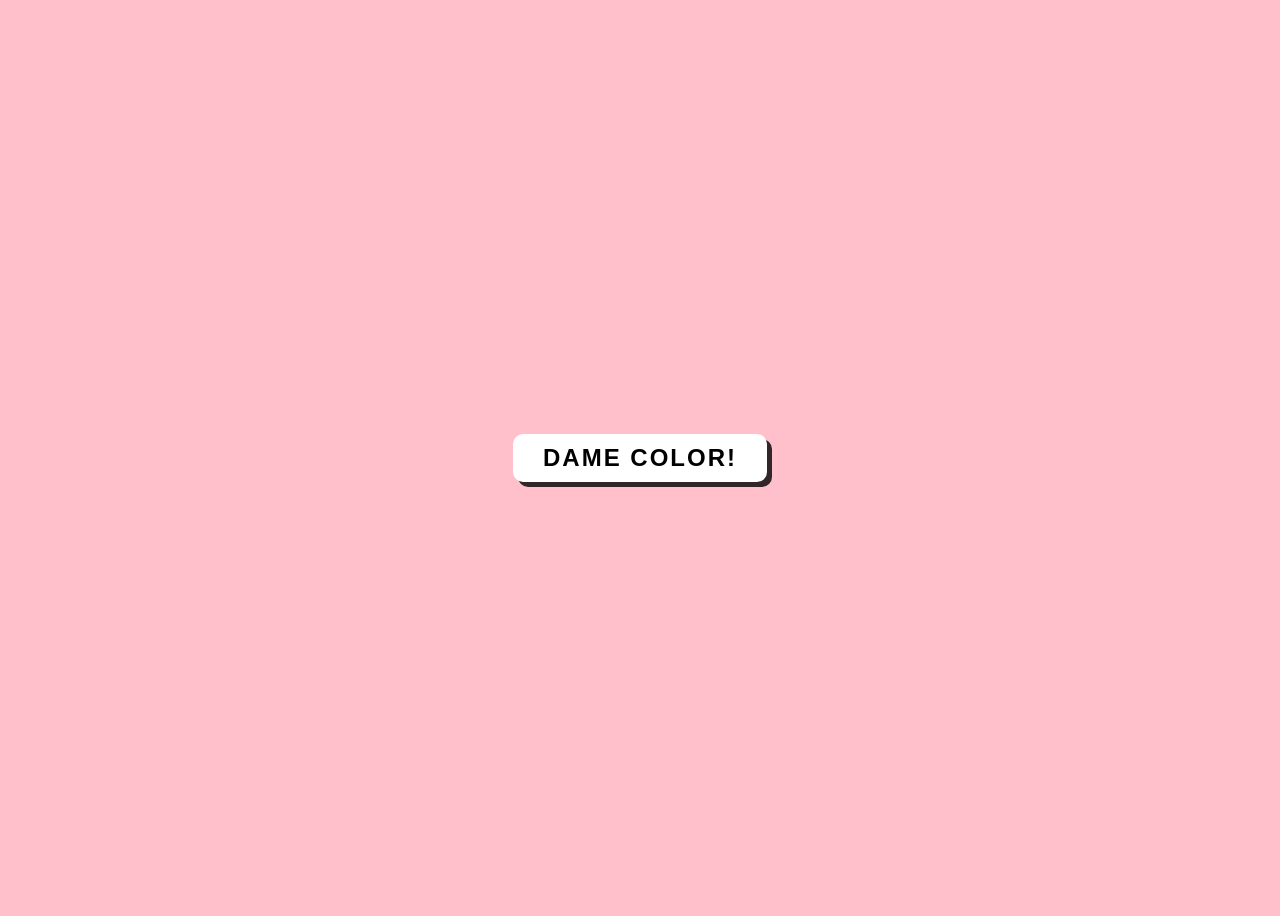
<file: evidencias/01-Dom/index.html>
<!DOCTYPE html>
<html lang="en">
<head>
    <meta charset="UTF-8">
    <meta http-equiv="X-UA-Compatible" content="IE=edge">
    <meta name="viewport" content="width=device-width, initial-scale=1.0">
    <link rel="stylesheet" href="./css/style.css">
    <title>Manejo del DOM</title>
</head>
<body>
    <button class="btn">Dame Color!</button>
    <script src="./js/scrip.js"></script>
    
</body>
</html>
</file>
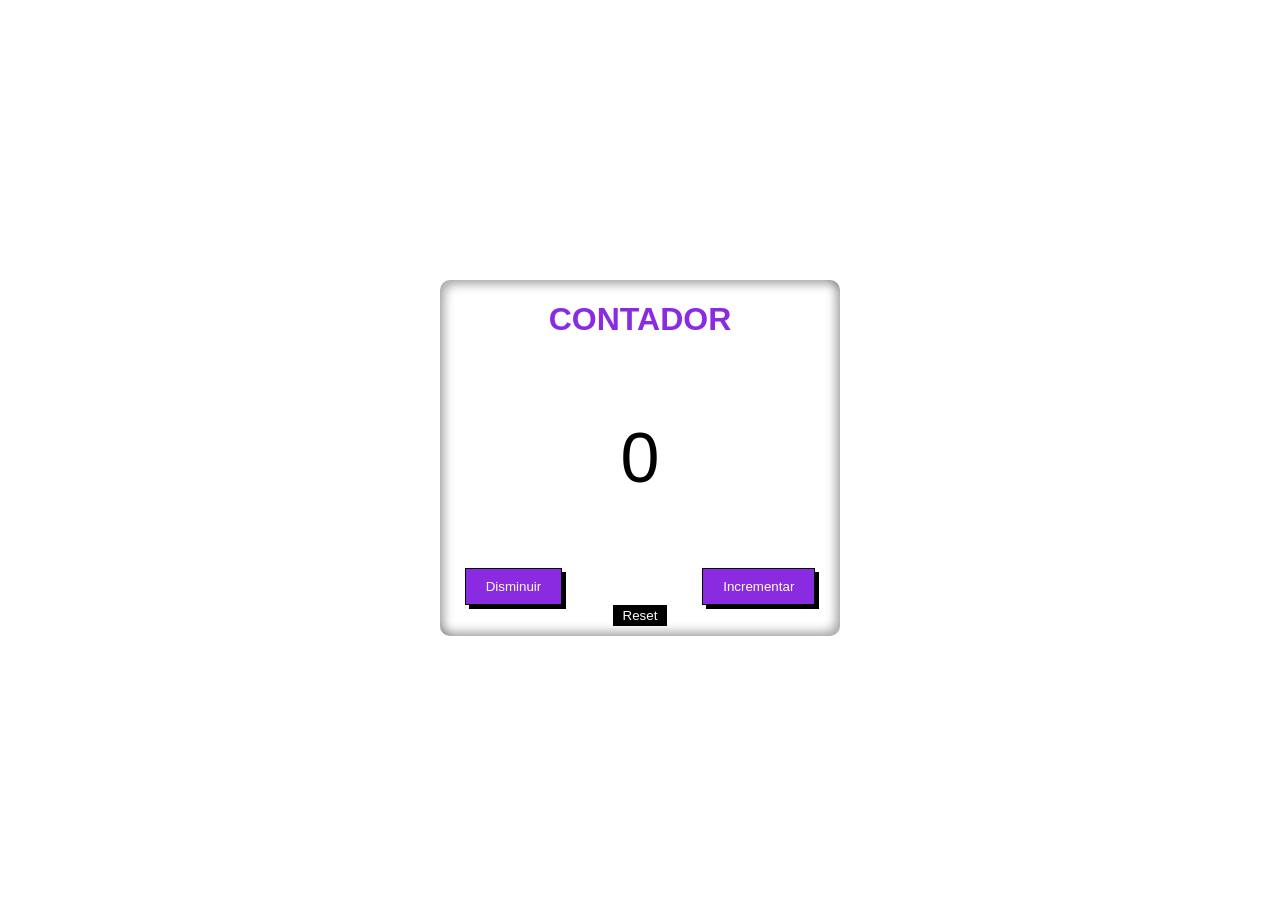
<file: evidencias/02-Dom/index.html>
<!DOCTYPE html>
<html lang="en">
<head>
    <meta charset="UTF-8">
    <meta name="viewport" content="width=device-width, initial-scale=1.0">
    <title>Manejo del DOM</title>
    <link rel="stylesheet" href="./Css/style.css"

    
   
</head>
<body>
    <div class="conatiner">
        <h1>Contador</h1>
        <p class="contar">0</p>
        <div class="contadores">
            <button class="btn dis">Disminuir</button>
            <button class="btn inc">Incrementar</button>
        </div>
        <button class="reset">Reset</button>
    </div>
    <script src="./Js/scrip.js"></script>
    
</body>
</html>
</file>
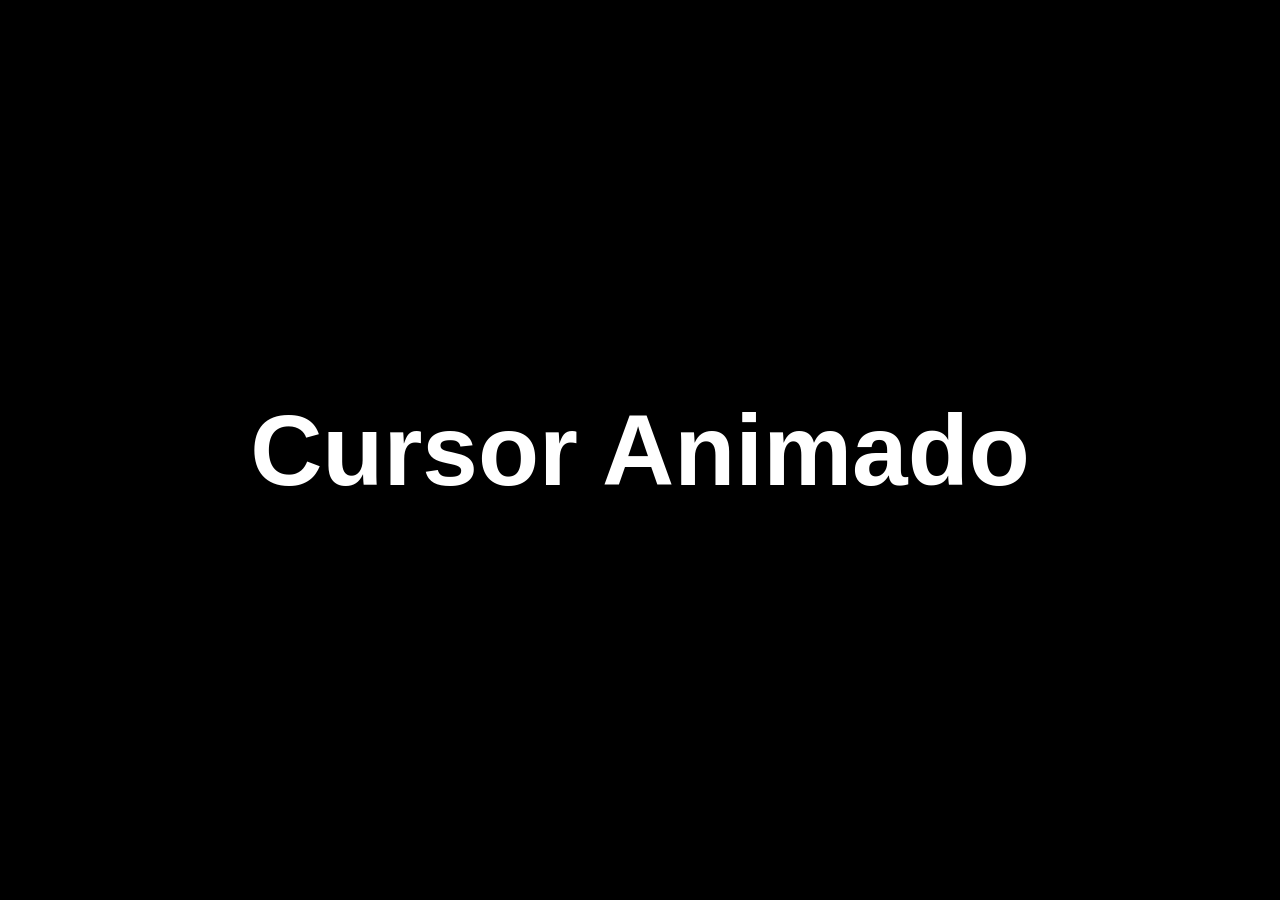
<file: evidencias/04-Dom/index.html>
<!DOCTYPE html>
<html lang="en">
<head>
    <meta charset="UTF-8">
    <meta http-equiv="X-UA-Compatible" content="IE=edge">
    <meta name="viewport" content="width=device-width, initial-scale=1.0">
    <title>Animacion de Cursor</title>
    <link rel="stylesheet" href="./Css/style.css">
</head>
<body>
    <div class="cursor"></div>
    <div class="context"></div>
        <h1>Cursor Animado</h1>
    </div>
    <script src="./Js/scrip.js"></script>
</body>
</html>
</file>
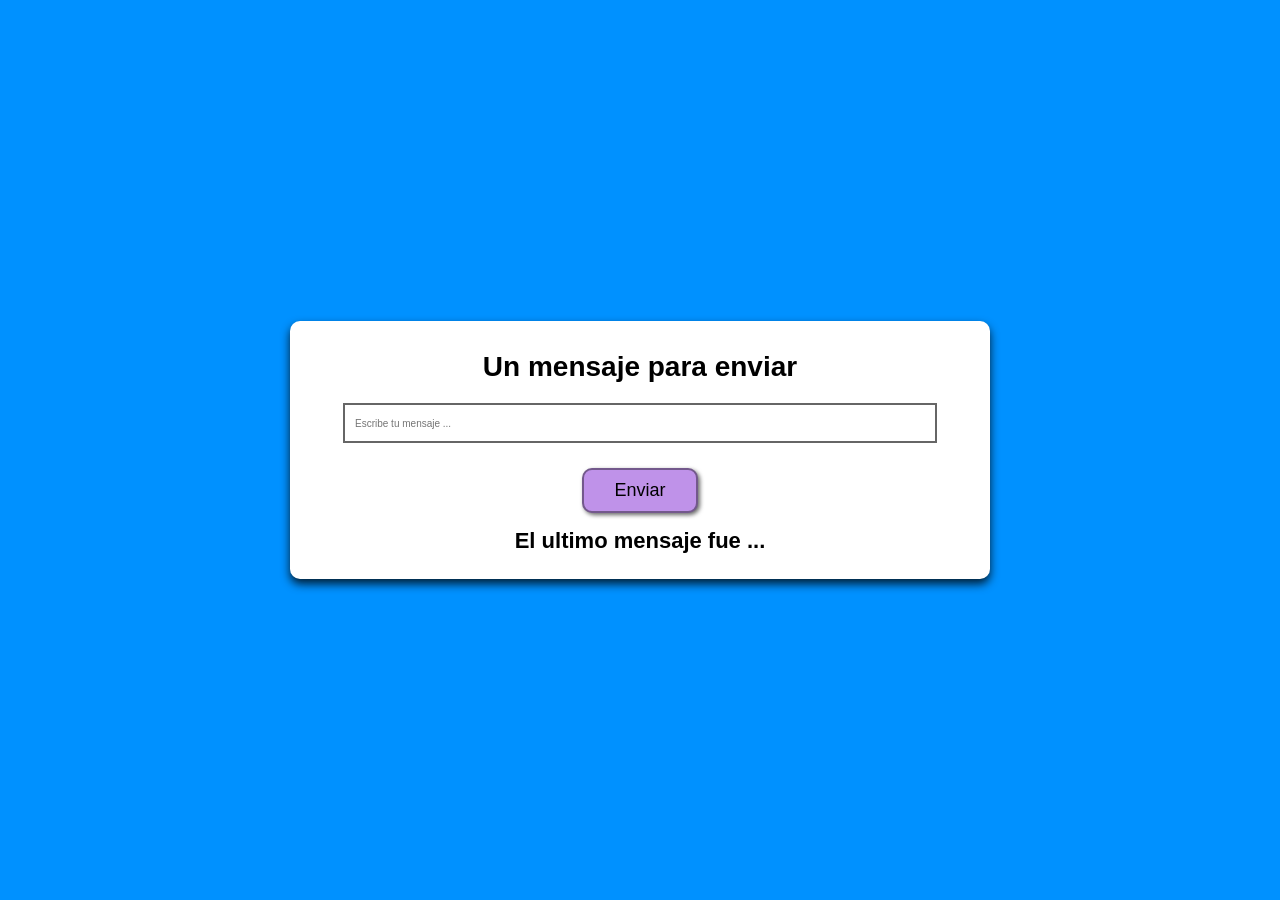
<file: evidencias/08-Dom/index.html>
<!DOCTYPE html>
<html lang="en">
<head>
    <meta charset="UTF-8">
    <meta http-equiv="X-UA-Compatible" content="IE=edge">
    <meta name="viewport" content="width=device-width, initial-scale=1.0">
    <title>Un mensaje para ti</title>
    <link rel="stylesheet" href="./css/style.css">
</head>
<body>
    <div class="container">
        <h1>Un mensaje para enviar</h1>
        <input type="text" value="" placeholder="Escribe tu mensaje ...">
        <div class="btn"> Enviar</div>
        <p class="error">Por favor escribe un mensaje!</p>
        <h3> El ultimo mensaje fue ...</h3>
        <p class="message"></p>
    </div>
    <script src="./js/script.js"></script>
    
</body>
</html>
</file>
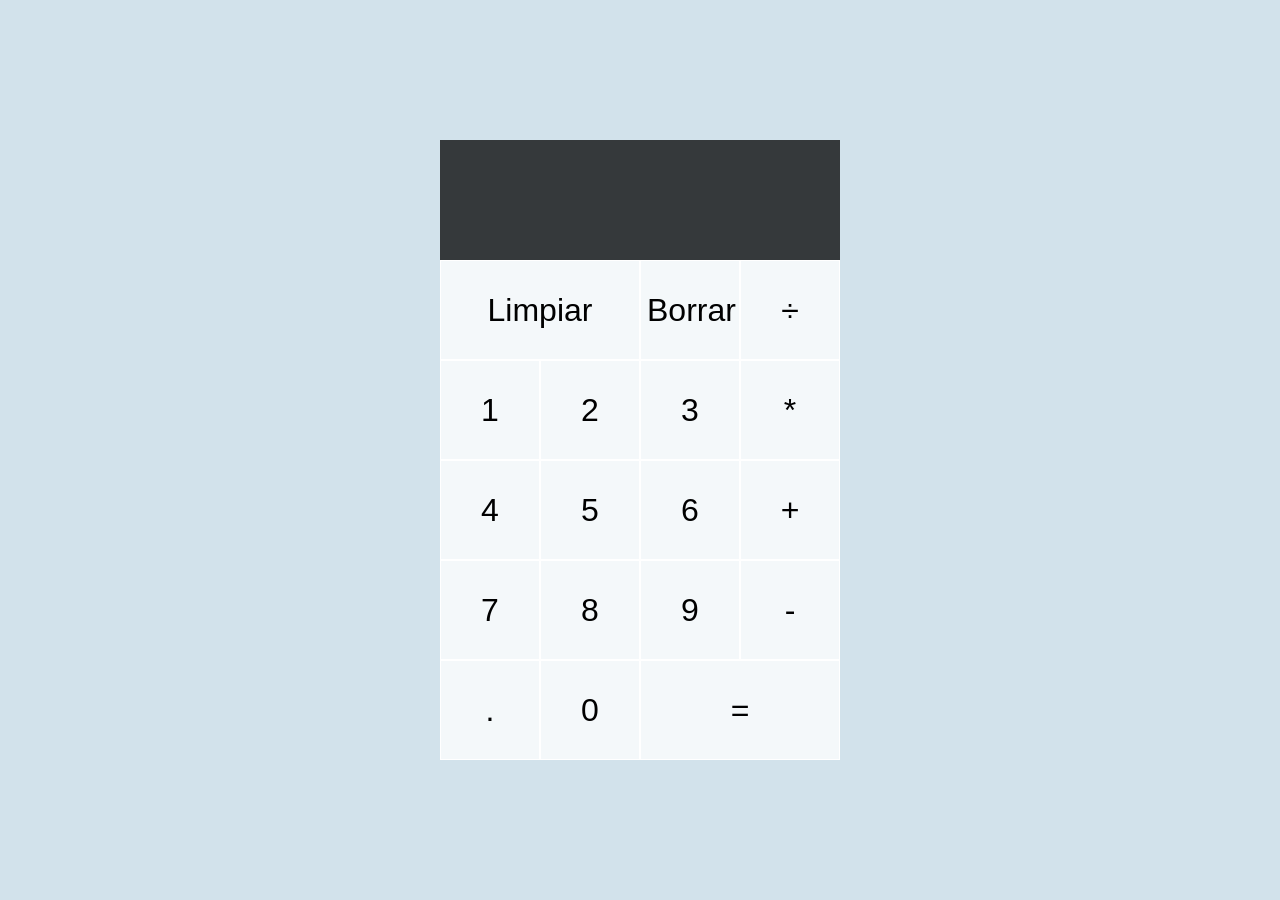
<file: evidencias/10-Dom/index.html>
<!DOCTYPE html>
<html lang="en">
<head>
    <meta charset="UTF-8">
    <meta http-equiv="X-UA-Compatible" content="IE=edge">
    <meta name="viewport" content="width=device-width, initial-scale=1.0">
    <link rel="stylesheet" href="./css/style.css">
    <title>Calculadora</title>
</head>
<body>
    <div class="calculator-grid">
    <div class="output">
        <div data-previuos-operand class="previous-operand"></div>
        <div data-current-operand class="current-operand"></div>
    </div>
    <button data-all-clear class="span-two">Limpiar</button>
    <button data-delete>Borrar</button>
    <button data-operation>÷</button>
    <button data-number>1</button>
    <button data-number>2</button>
    <button data-number>3</button>
    <button data-operation>*</button>
    <button data-number>4</button>
    <button data-number>5</button>
    <button data-number>6</button>
    <button data-operation>+</button>
    <button data-number>7</button>
    <button data-number>8</button>
    <button data-number>9</button>
    <button data-operation>-</button>
    <button data-number>.</button>
    <button data-number>0</button>
    <button data-equals class="span-two">=</button>
    </div>
    <script src="./js/scrip.js"></script>
</body>
</html>
</file>
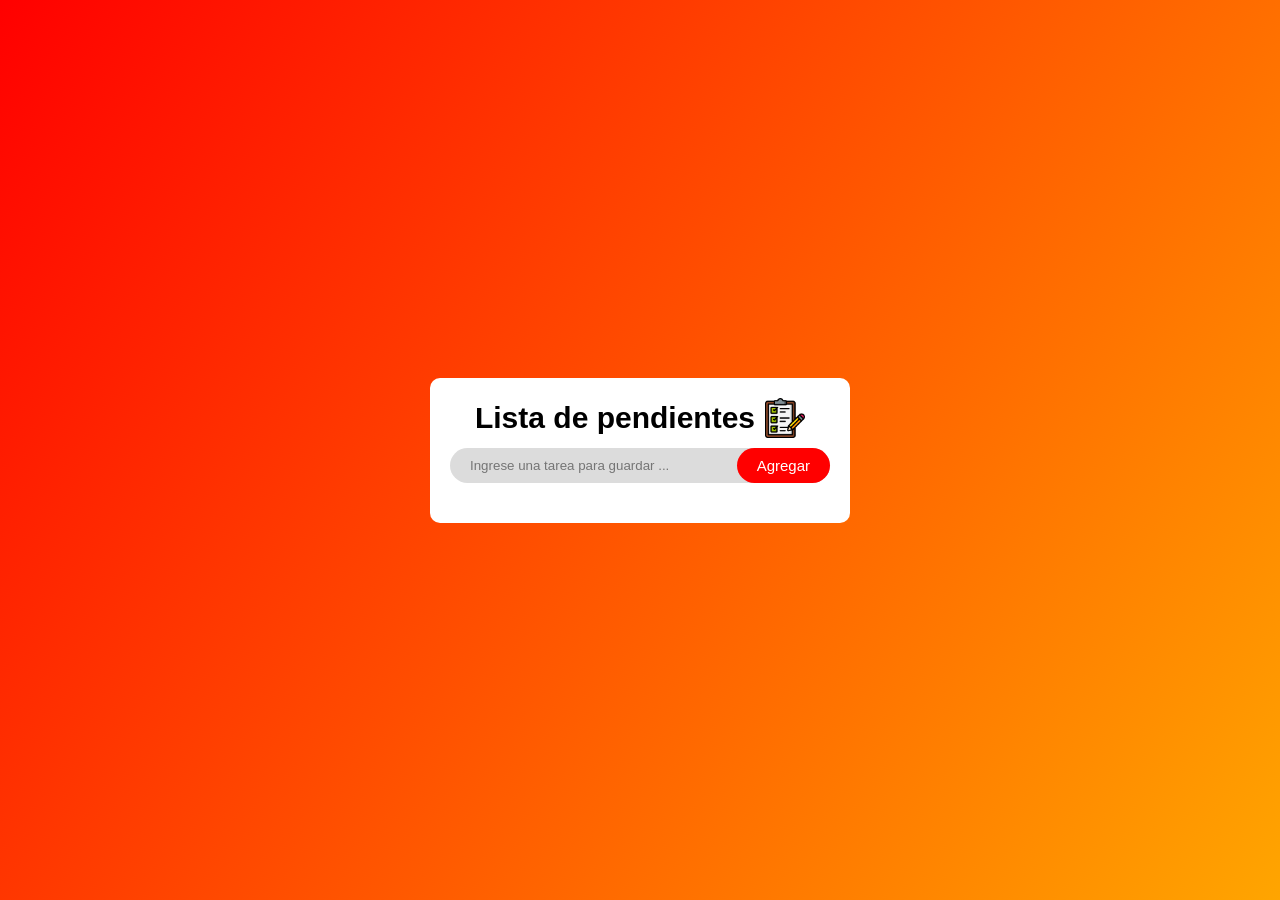
<file: evidencias/11-Dom/index.html>
<!DOCTYPE html>
<html lang="en">
<head>
    <meta charset="UTF-8">
    <meta name="viewport" content="width=device-width, initial-scale=1.0">
    <meta http-equiv="X-UA-Compatible" content="ie=edge">
    <link rel="stylesheet" href="./css/style.css">
    <title>Lista de tareas</title>
</head>
<body>
    <div class="container">
        <div class="title"> Lista de pendientes <img src="./img/icon.png" alt=""></div>
        <div class="todo-list-bar">
            <input type="text" id="task" placeholder="Ingrese una tarea para guardar ..." autocomplete="off">
            <button onclick="clicked()" class="addBtn">Agregar</button>
        </div>
        <ul class="list">
        </ul>
    </div>
    
</body>
<script src="./js/script.js"></script>
</html>
</file>
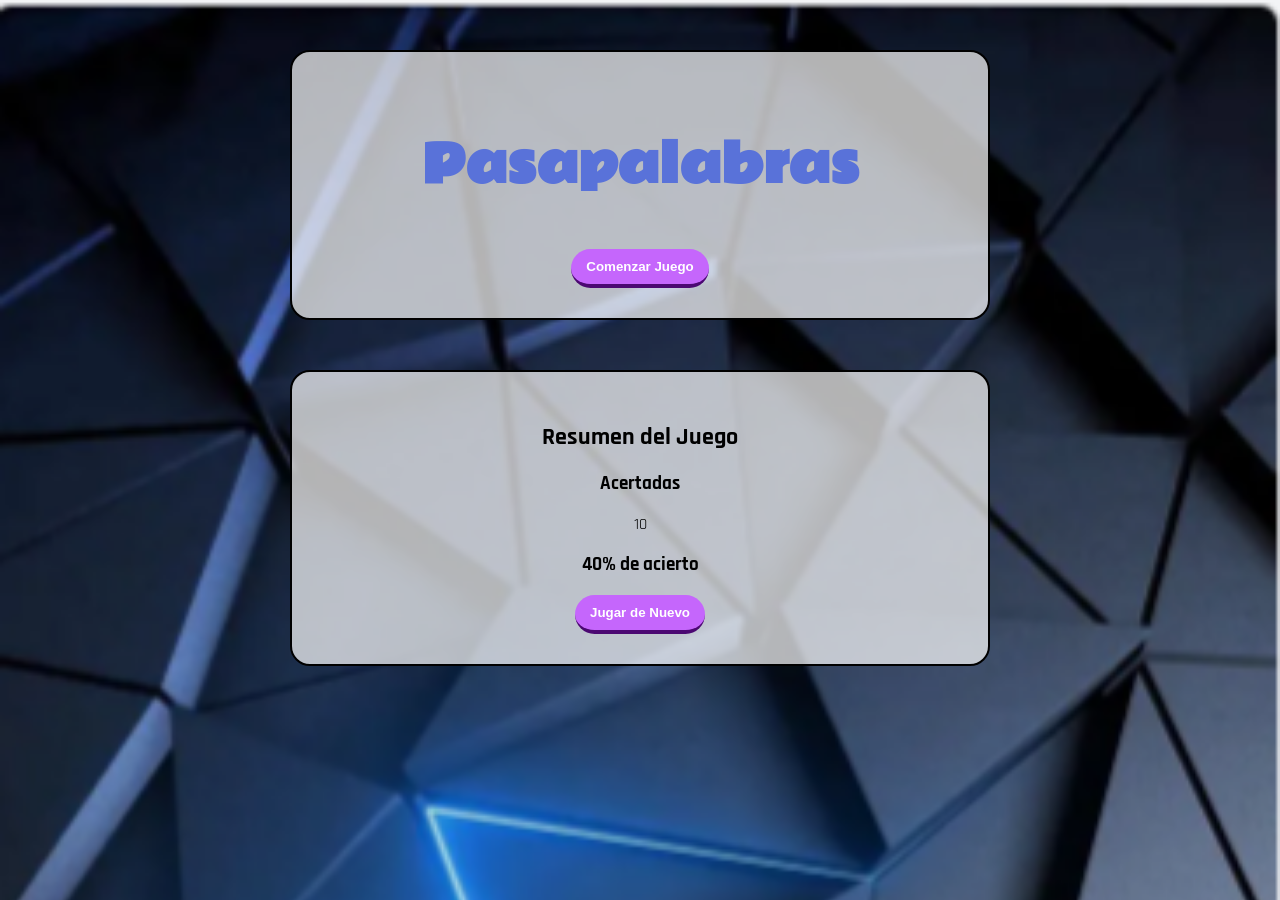
<file: evidencias/ejercc_pasap/index.html>
<!DOCTYPE html>
<html lang="en">

<head>
    <meta charset="UTF-8">
    <meta http-equiv="X-UA-Compatible" content="IE=edge">
    <meta name="viewport" content="width=device-width, initial-scale=1.0">
    <link rel="stylesheet" href="./css/style.css">
    <title>Pasapalabras</title>
</head>

<body>
    <section id="pantalla-inicial">
        <h1>Pasapalabras</h1>
        <button id="comenzar">Comenzar Juego</button>

    </section>
    <section id="pantalla-juego">
        <div class="container">
            <span id="tiempo">60</span>
        </div>
        <div class="contenedor-pregunta">
            <span id="letra-pregunta">Z</span>
            <h2 id="pregunta">Esta es la pregunta ...</h2>
            <input type="text" id="respuesta">
            <div class="botones">
                <button id="responder">Responder</button>
                <button id="pasar">Pasa Palabra</button>
            </div>
        </div>
    </section>
    <section id="pantalla-final">
        <h1>Resumen del Juego</h1>
        <h3>Acertadas</h3>
        <span id="acertadas">10</span>
        <h3 id="puntaje">40% de acierto</h3>
        <button id="reiniciar">Jugar de Nuevo</button>
    </section>
    <script src="./js/script.js"></script>
</body>

</html>
</file>
<file: evidencias/01-Dom/css/style.css>
*{
    font-family: "Poppins", sans-serif;  
}

body{
    height: 100vh; 
    display: flex;
    justify-content: center;
    align-items: center;
    overflow-y: hidden;
}

.btn{
    outline: none;
    border: none;
    text-transform: uppercase;
    letter-spacing: 2px;
    font-size: 24px;
    background-color: white;
    padding: 10px 30px;
    border-radius: 10px;
    font-weight: bold;
    color: black;
    cursor: pointer;
    box-shadow: 5px 5px 0 rgba(0, 0, 0, 0.8);
                
}

.btn:active{
    outline: none;
    position: relative;
    top: 10px;
    left: 2px;
    box-shadow: none;
}
</file>
<file: evidencias/02-Dom/Css/style.css>
*{
    font-family: "Poppins", sans-serif;
}

body{
    height: 100vh;
    display: flex;
    justify-content: center;
    align-items: center;
    overflow-y: hidden;

}

.conatiner{
    background-color: white;
    color: black;
    width: 400px;
    min-height: 300px;
    border-radius: 10px;
    box-shadow: inset 5px 5px 10px
    rgba(0, 0, 0, 0.3),
    inset -5px -5px 10px
    rgba(0, 0, 0, 0.3);
    
    display: flex;
    align-items: center;
    flex-direction: column;
    justify-content: center;
    
}

h1{
    margin-bottom: 10px;
    text-transform: uppercase;
    color: blueviolet;
}

.contar{
    font-size: 70px;
}

.contadores{
    display: flex;
    justify-content: center;
    align-items: center;
    gap: 140px;
}

.btn{
    color: white;
    padding: 10px 20px;
    outline: none;
    border: 1px solid black;
    background-color: blueviolet;
    box-shadow: 4px 4px 0 black;
    cursor: pointer;
}

.btn:active{
    position: relative;
    top: 4px;
    left: 4px;
    box-shadow: none;
}

.reset{
    color: white;
    background-color: black;
    padding: 3px 10px;
    outline: none;
    border: none;
    cursor: pointer;
    margin-bottom: 10px;
}

.reset:active{
    transform: scale(0.95);
}
</file>
<file: evidencias/04-Dom/Css/style.css>
* {
    margin: 0;
    padding: 0;
    box-sizing: border-box;
}

body{
    display: flex;
    justify-content: center;
    align-items: center;
    min-height: 100vh;
    font-family: "Poppins", sans-serif;
    cursor: pointer;
    background-color: black;
}

h1{
    color: white;
    font-size:  100px;
}

.cursor{
    width: 20px;
    height: 20px;
    border-radius: 50%;
    background: skyblue;
    pointer-events: none;
    box-shadow: 0 0 20px skyblue, 0 0 60px skyblue, 0 0 100px skyblue;
    z-index: 999;
    display: none;
    position: fixed;
    transform: translate(-50%, 50%);
    animation: colors 3s infinite;
    -webkit-animation: colors 3s infinite;
}

@keyframes colors {
    0%{
        filter: hue-rotate(0deg);
        -webkit-filter: hue-rotate(0deg);
}
    100%{
        filter: hue-rotate(360deg);
        -webkit-filter: hue-rotate(360deg);
    }
}

.cursor ::before{
    content: "";
    position: absolute;
    transform: translate(-30%, -30%);
    width: 50px;
    height: 50px;
    background: skyblue;
    border-radius: 50%;
    opacity: 0.2;
}
</file>
<file: evidencias/08-Dom/css/style.css>
*{
    margin: 0;
    padding: 0;
    box-sizing: border-box;
}

body{
    background-color: rgb(0, 145, 255);
    display: flex;
    justify-content: center;
    align-items: center;
    min-height: 100vh;
    font-family: "Poppins", sans-serif;
}

.container{
    background-color: rgb(255, 255, 255);
    width: 700px;
    padding: 20px;
    border-radius: 10px;
    box-shadow: 0 5px 10px rgba(0, 0, 0, 0.8);
    display: flex;
    flex-direction: column;
    justify-content: center;
    align-items: center;
    gap: 10px;
}

h1{
    font-size: 28px;
    margin: 10px;
}

input {
    width: 90%;
    height: 40px;
    border: 2px solid rgba(0, 0, 0, 0.6);
    padding: 5px 10px;
    font-size: 10px;
    margin-bottom: 10px;
}

.btn{
    background-color: rgb(191, 146, 233);
    padding: 10px 30px;
    border-radius: 10px;
    border: 2px solid rgba(0, 0, 0, 0.4);
    font-size: 18px;
    margin-top: 5px;
    font-weight: 500;
    box-shadow: 2px 2px 4px rgba(0, 0, 0, 0.6);
    cursor: pointer;
}

.error{
    background-color: rgb(255, 139, 139);
    padding: 5px 0;
    width: 70%;
    text-align: center;
    display: none;
}

h3{
    margin-top: 5px;
    font-size: 22px;
}

.message{
    font-size: 18px;
    color: rgb(255, 29, 29);
    font-weight: bold;
    margin-top: -5px;
}
</file>
<file: evidencias/10-Dom/css/style.css>
*, *::before, *::after {
    box-sizing: border-box;
    font-family: gotham Rounded, sans-serif;
    font-weight: normal;
}


body{
    padding: 0;
    margin: 0;
    background: #d2e2eb;
}

.calculator-grid {
    display: grid;
    justify-content: center;
    align-content: center;
    min-height: 100vh;
    grid-template-columns: repeat(4, 100px);
    grid-template-rows: minmax(120px, auto) repeat(5, 100px);
}

.calculator-grid > button {
    cursor: pointer;
    font-size: 2rem;
    border: 1px solid white;
    outline: none;
    background-color: rgba(255, 255, 255, 0.75);
}

.calculator-grid > button:hover {
    background-color: rgba(255, 255, 255, 0.9)
}

.span-two {
    grid-column: span 2;
}

.output {
    grid-column: 1 / -1;
    background-color: rgba(0, 0, 0, 0.75);
    display: flex;
    align-items: flex-end;
    justify-content: space-around;
    flex-direction: column;
    padding: 10px;
    word-wrap: break-word;
    word-break: break-all;
}

.output .previous-operand {
    color: rgba(255, 255, 255, 0.75);
    font-size: 1.5rem;
}

.output .current-operand {
    color: white;
    font-size: 2.5rem;
}
</file>
<file: evidencias/11-Dom/css/style.css>
* {
    margin: 0;
    padding: 0;
    box-sizing: border-box;
    font-family: "Poppins", sans-serif;
}

body {
    display: flex;
    align-items: center;
    justify-content: center;
    min-height: 100vh;
    background: linear-gradient(125deg, red, orange);
    flex-direction: column;
}

.container {
    width: 100%;
    max-width: 420px;
    background-color: white;
    padding: 20px;
    border-radius: 10px;
}

.title {
    display:flex;
    align-items: center;
    justify-content: center;
    font-size: 30px;
    font-weight: bold;
    margin-bottom: 10px;
}

.title img {
    margin-left: 10px;
    width: 40px;
    height: 40px;
}

.todo-list-bar {
    width: 100%;
    height: 35px;
    background-color: gainsboro;
    border-radius: 20px;
    display: flex;
    justify-content: space-between;
}

input {
    flex: 1;
    padding: 10px 20px;
    border-radius: 10px;
    border: none;
    outline: none;
    background-color: transparent;
}
.addBtn {
    padding: 5px 20px;
    font-size: 15px;
    outline: none;
    border: none;
    border-radius: 20px;
    background-color: red;
    cursor: pointer;
    color: white;
}

ul {
    padding: 10px;
}

ul li {
    list-style: none;
    font-size: 15px;
    padding: 5px 5px 5px 35px;
    position: relative;
    cursor: pointer;
}

ul li::before {
    content: "";
    position: absolute;
    height: 16px;
    width: 16px;
    border-radius: 50%;
    background-image: url("../img/uncheck.png");
    background-size: cover;
    background-position: center;
    top: 50%;
    left: 0px;
    transform: translate(50%, -50%);
}

ul li.checked {
    text-decoration: line-through;
}

ul li.checked::before {
    background-image: url("../img/check.png");
    background-size: cover;
    background-position: center;
    top: 50%;
    left: 0px;
    transform: translate(50%, -50%);
}

span{
    position: absolute;
    font-size: 16px;
    width: 20px;
    height: 20px;
    top: 50%;
    right: 0;
    line-height: 21px;
    transform: translate(-50%, -50%);
    padding-left: 4.5px;
    border-radius: 50%;
    cursor: pointer;
}

span:hover {
    background-color: gainsboro
}
</file>
<file: evidencias/ejercc_pasap/css/style.css>
@import url('https://fonts.googleapis.com/css2?family=Rajdhani:wght@300;400;500;600;700&display=swap');
@import url('https://fonts.googleapis.com/css2?family=Rajdhani:wght@300;400;500;600;700&family=Rammetto+One&display=swap');

*{
    box-sizing: border-box;

}

body{
    font-family: 'Rajdhani';
    background: url(/img/img-fondo.png);
    background-attachment: fixed;
    background-size: cover;
}

#pantalla-inicial{
    display: block;
    max-width: 700px;
    margin: 50px auto;
    text-align: center;
    background: rgba(255, 255, 255, 0.7);
    padding: 30px;
    border: 2px solid #000;
    border-radius: 20px;
}

#pantalla-inicial h1{
    font-family: 'Rammetto One';
    font-size: 50px;
    color: #5972d9;
}

#pantalla-final{
display: block;
max-width: 700px;
margin: auto;
text-align: center;
background: rgba(255, 255, 255, .7);
padding: 30px;
border: 2px solid #000;
border-radius: 20px;
}


button{
    background: #c566fc;
    border: none;
    color: #fff;
    font-weight: bold;
    padding: 10px 15px;
    cursor: pointer;
    margin: 0 20px;
    border-radius: 30px;
    border-bottom: 4px solid #4b0872
}

button:hover{
    border-bottom: 4px solid transparent;
    background-color: #7705b9;
}

#pantalla-juego{
    display: none;
}

.pregunta-actual{
    background-color: #000;
    color: #fff;
}

.bien-respondida{
    background-color: aquamarine;
    color: #fff;
}

.mal-respondida{
    background-color: #ff4d4d;
    color: #fff;
}

.contenedor-pregunta{
    background-color: rgba(255, 255, 255, 0.7);
    text-align: center;
    max-width: 700px;
    margin: auto;
    border: 2px solid #000;
    border-radius: 20px;
    padding: 0 20px;
}

.contenedor-pregunta #pregunta{
    margin: 0;
    font-weight: normal;
}

.contenedor-pregunta input{
    display: inline-block;
    margin: 10px 0;
    font-size: 25px;
    padding: 10px;
    text-align: center;
    width: 60%;
    border-radius: 30px;
    border: none;
    outline: none;
    border: 2px solid #ccc;
}

.contenedor-pregunta #letra-pregunta{
    border: 2px solid #000;
    display: inline-block;
    color: #000;
    font-weight: bold;
    padding: 5px 10px;
    font-size: 30px;
    position: relative;
    bottom: 25px;
    background: #fff;
}

.container{
    position: relative;
    width: 255px;
    height: 255px;
    margin: 50px auto;
    border: 2px solid #000;
    border-radius: 50%;
    background: rgba(255, 255, 255, 0.7);
    display: flex;
    justify-content: center;
    align-items: center;
}

.container #tiempo{
    font-size: 50px;
    font-weight: bold;
}

.circle{
    position: absolute;
    width: 50px;
    height: 50px;
    border: 1px solid #000;
    background: #fff;
    color: #5972d9;
    border-radius: 50%;
    display: flex;
    justify-content: center;
    align-items: center;
    font-size: 20px;
    font-weight: bold;
    text-transform: uppercase;
}
</file>
